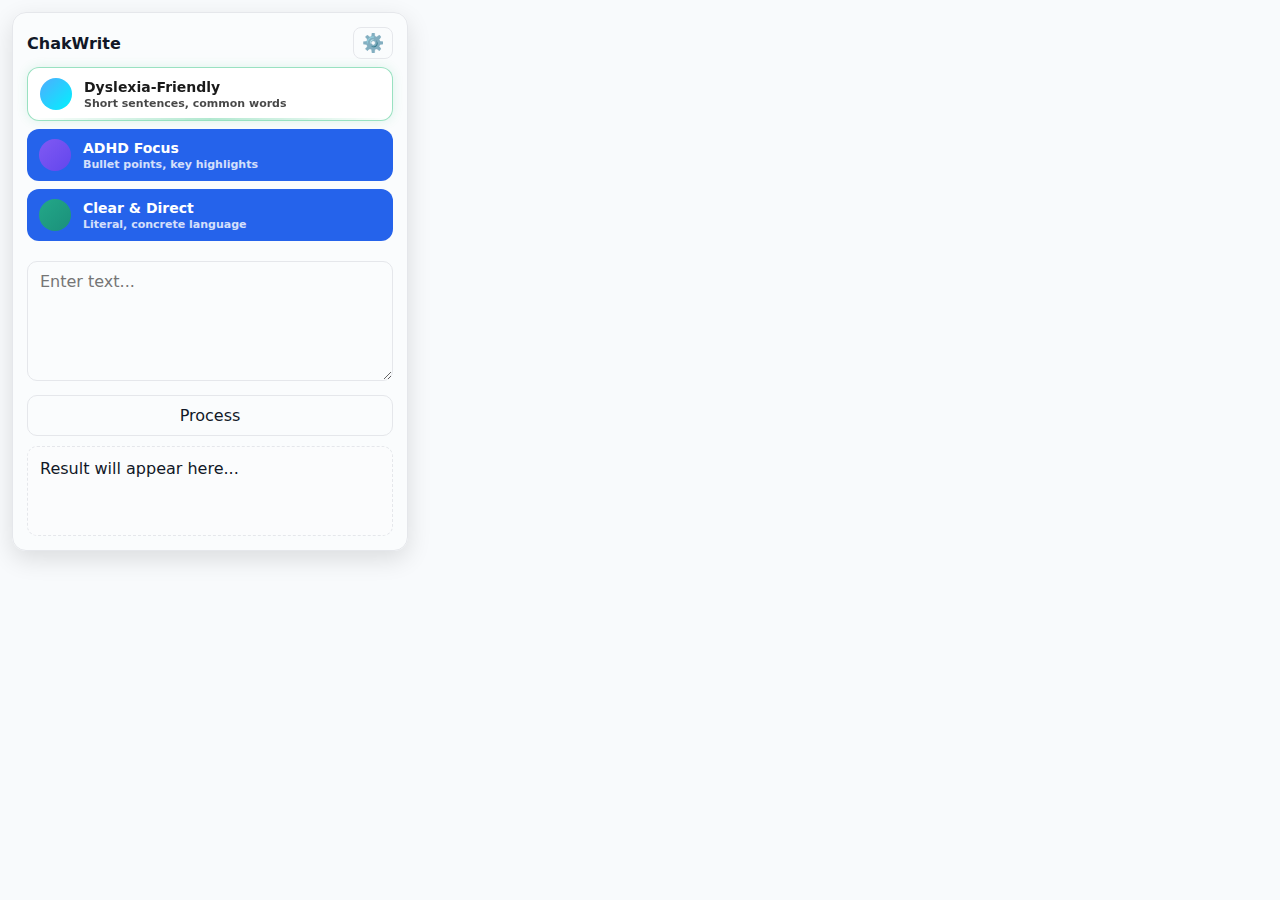
<file: src/ui/popup/index.html>
<!DOCTYPE html>
<html lang="en">
<head>
    <meta charset="UTF-8">
    <meta name="viewport" content="width=device-width, initial-scale=1" />
    <title>ChakWrite — Popup</title>
    <link rel="stylesheet" href="styles.css">
</head>
<body>
    <div class="card">
        <div class="header">
            <h3>ChakWrite</h3>
            <button class="settings-btn" id="settingsBtn" title="Settings">⚙️</button>
        </div>
        
        <div class="settings-panel" id="settingsPanel">
            <div class="settings-item">
                <label for="promptAPIToggle">Prompt API</label>
                <input type="checkbox" id="promptAPIToggle" class="toggle-checkbox" checked>
            </div>
            <div class="settings-item">
                <label for="lightThemeToggle">☀️ Light Theme</label>
                <input type="checkbox" id="lightThemeToggle" class="toggle-checkbox">
            </div>
        </div>
        
        <div class="mode-buttons">
            <button class="mode-btn active" data-mode="dyslexia">
                <span class="mode-icon dyslexia"></span>
                <span class="mode-label">
                    <strong>Dyslexia-Friendly</strong>
                    <small>Short sentences, common words</small>
                </span>
            </button>
            <button class="mode-btn" data-mode="adhd">
                <span class="mode-icon adhd"></span>
                <span class="mode-label">
                    <strong>ADHD Focus</strong>
                    <small>Bullet points, key highlights</small>
                </span>
            </button>
            <button class="mode-btn" data-mode="autism">
                <span class="mode-icon autism"></span>
                <span class="mode-label">
                    <strong>Clear & Direct</strong>
                    <small>Literal, concrete language</small>
                </span>
            </button>
        </div>
        <textarea id="userInput" placeholder="Enter text..."></textarea>
        <button id="submitBtn">Process</button>
        <div id="output" aria-live="polite">Result will appear here...</div>
    </div>

    <script src="popup.js"></script>
</body>
</html>
</file>
<file: src/ui/popup/styles.css>
:root {
    --panel: #ffffff;
    --border: #e5e7eb;
    --text: #111827;
    --muted: #6b7280;
    --primary: #2563eb;
    --primary-600: #1d4ed8;
    --surface: #f8fafc;
}

@media (prefers-color-scheme: dark) {
    :root {
        --panel: #0f172a;
        --border: #1f2937;
        --text: #e5e7eb;
        --muted: #9ca3af;
        --surface: #0b1220;
    }
}

* { box-sizing: border-box; }

body {
    margin: 0;
    font-family: Inter, system-ui, -apple-system, Segoe UI, Roboto, Arial, sans-serif;
    color: var(--text);
    background: var(--surface);
    min-width: 340px;
    max-width: 420px;
    padding: 12px;
}

.card {
    background: color-mix(in oklab, var(--panel), transparent 65%);
    border: 1px solid var(--border);
    border-radius: 14px;
    box-shadow: 0 8px 24px rgba(0,0,0,.12);
    padding: 14px;
}

.header {
    display: flex;
    align-items: center;
    justify-content: space-between;
    margin-bottom: 8px;
}

h3 { 
    margin: 0; 
    font-size: 16px;
    flex: 1;
}

.settings-btn {
    padding: 6px 8px;
    background: transparent;
    border: 1px solid var(--border);
    border-radius: 8px;
    cursor: pointer;
    font-size: 18px;
    line-height: 1;
    color: var(--text);
    width: auto;
    position: relative;
    z-index: 10;
    pointer-events: auto;
    transition: all 0.2s ease;
}

.settings-btn:hover {
    background: color-mix(in oklab, var(--panel), transparent 40%);
    transform: scale(1.05);
}

.mode-buttons {
    display: flex;
    flex-direction: column;
    gap: 8px;
    margin-bottom: 12px;
}

.mode-btn {
    width: 100%;
    padding: 12px;
    border-radius: 12px;
    border: 1px solid rgba(255, 255, 255, 0.1);
    background: rgba(45, 45, 45, 0.6);
    backdrop-filter: blur(10px);
    -webkit-backdrop-filter: blur(10px);
    color: #e0e0e0;
    font: inherit;
    cursor: pointer;
    display: flex;
    align-items: center;
    gap: 12px;
    transition: all 0.3s ease;
    text-align: left;
    position: relative;
}

.mode-btn .mode-icon {
    opacity: 0.7;
    transition: opacity 0.3s ease;
}

.mode-btn:hover {
    background: rgba(60, 60, 60, 0.8);
    border-color: rgba(255, 255, 255, 0.2);
    color: #f5f5f5;
    transform: translateY(-1px);
}

.mode-btn:hover .mode-icon {
    opacity: 1.0;
}

.mode-btn.active {
    background: rgba(45, 45, 45, 0.9);
    border: 1px solid rgba(0, 255, 136, 0.4);
    color: #ffffff;
    box-shadow: 0 0 12px rgba(0, 255, 136, 0.15);
}

.mode-btn.active .mode-icon {
    opacity: 1.0;
}

.mode-btn.active::after {
    content: '';
    position: absolute;
    left: 0;
    bottom: 0;
    width: 100%;
    height: 2px;
    background: linear-gradient(90deg, transparent, rgba(0, 255, 136, 0.3), transparent);
    border-radius: 0 0 12px 12px;
}

.mode-btn.active:hover {
    background: rgba(50, 50, 50, 0.9);
    border-color: rgba(0, 255, 136, 0.5);
    box-shadow: 0 0 16px rgba(0, 255, 136, 0.2);
}

@media (prefers-color-scheme: light) {
    .mode-btn {
        background: rgba(255, 255, 255, 0.6);
        border-color: rgba(0, 0, 0, 0.08);
        color: #4a4a4a;
    }
    
    .mode-btn:hover {
        background: rgba(255, 255, 255, 0.8);
        border-color: rgba(0, 0, 0, 0.12);
        color: #2a2a2a;
    }
    
    .mode-btn.active {
        background: rgba(255, 255, 255, 0.9);
        border: 1px solid rgba(0, 180, 100, 0.4);
        color: #1a1a1a;
        box-shadow: 0 0 12px rgba(0, 180, 100, 0.12);
    }
    
    .mode-btn.active::after {
        background: linear-gradient(90deg, transparent, rgba(0, 180, 100, 0.3), transparent);
    }
    
    .mode-btn.active:hover {
        background: rgba(255, 255, 255, 0.95);
        border-color: rgba(0, 180, 100, 0.5);
        box-shadow: 0 0 16px rgba(0, 180, 100, 0.15);
    }
}

.mode-icon {
    width: 32px;
    height: 32px;
    border-radius: 50%;
    flex-shrink: 0;
}

.mode-icon.dyslexia {
    background: linear-gradient(135deg, #4facfe, #00f2fe);
}

.mode-icon.adhd {
    background: linear-gradient(135deg, #a855f7, #7c3aed);
}

.mode-icon.autism {
    background: linear-gradient(135deg, #22c55e, #16a34a);
}

.mode-label {
    display: flex;
    flex-direction: column;
    gap: 2px;
    flex: 1;
}

.mode-label strong {
    font-size: 14px;
    font-weight: 600;
}

.mode-label small {
    font-size: 11px;
    opacity: 0.8;
}

select, textarea, button:not(.settings-btn):not(.mode-btn) {
    width: 100%;
    border-radius: 10px;
    border: 1px solid var(--border);
    background: transparent;
    color: var(--text);
    font: inherit;
}

select { padding: 8px 10px; display: none; }

textarea {
    min-height: 120px;
    margin: 8px 0 10px 0;
    padding: 10px 12px;
    resize: vertical;
}

button:not(.settings-btn) {
    padding: 10px 12px;
    background: var(--primary);
    color: #fff;
    border: none;
    font-weight: 600;
    cursor: pointer;
}

button:not(.settings-btn):hover:not(:disabled) { 
    background: var(--primary-600); 
}

button:disabled { 
    opacity: .6; 
    cursor: not-allowed; 
}

#output {
    margin-top: 10px;
    padding: 10px 12px;
    border: 1px dashed var(--border);
    border-radius: 10px;
    min-height: 90px;
    background: color-mix(in oklab, var(--panel), transparent 80%);
    word-wrap: break-word;
    white-space: pre-wrap;
    line-height: 1.5;
}

/* Settings panel */
.settings-panel {
    display: none;
    margin-top: 12px;
    padding: 12px;
    border: 1px solid var(--border);
    border-radius: 10px;
    background: color-mix(in oklab, var(--panel), transparent 50%);
}

.settings-panel.active {
    display: block;
}

.settings-item {
    display: flex;
    align-items: center;
    justify-content: space-between;
    padding: 8px 0;
}

.settings-item label {
    font-size: 14px;
    color: var(--text);
    cursor: pointer;
}

.toggle-checkbox {
    position: relative;
    width: 44px;
    height: 24px;
    appearance: none;
    background: var(--muted);
    border-radius: 12px;
    cursor: pointer;
    transition: background 0.2s;
}

.toggle-checkbox:checked {
    background: var(--primary);
}

.toggle-checkbox::before {
    content: '';
    position: absolute;
    top: 2px;
    left: 2px;
    width: 20px;
    height: 20px;
    background: white;
    border-radius: 50%;
    transition: transform 0.2s;
}

.toggle-checkbox:checked::before {
    transform: translateX(20px);
}
</file>
